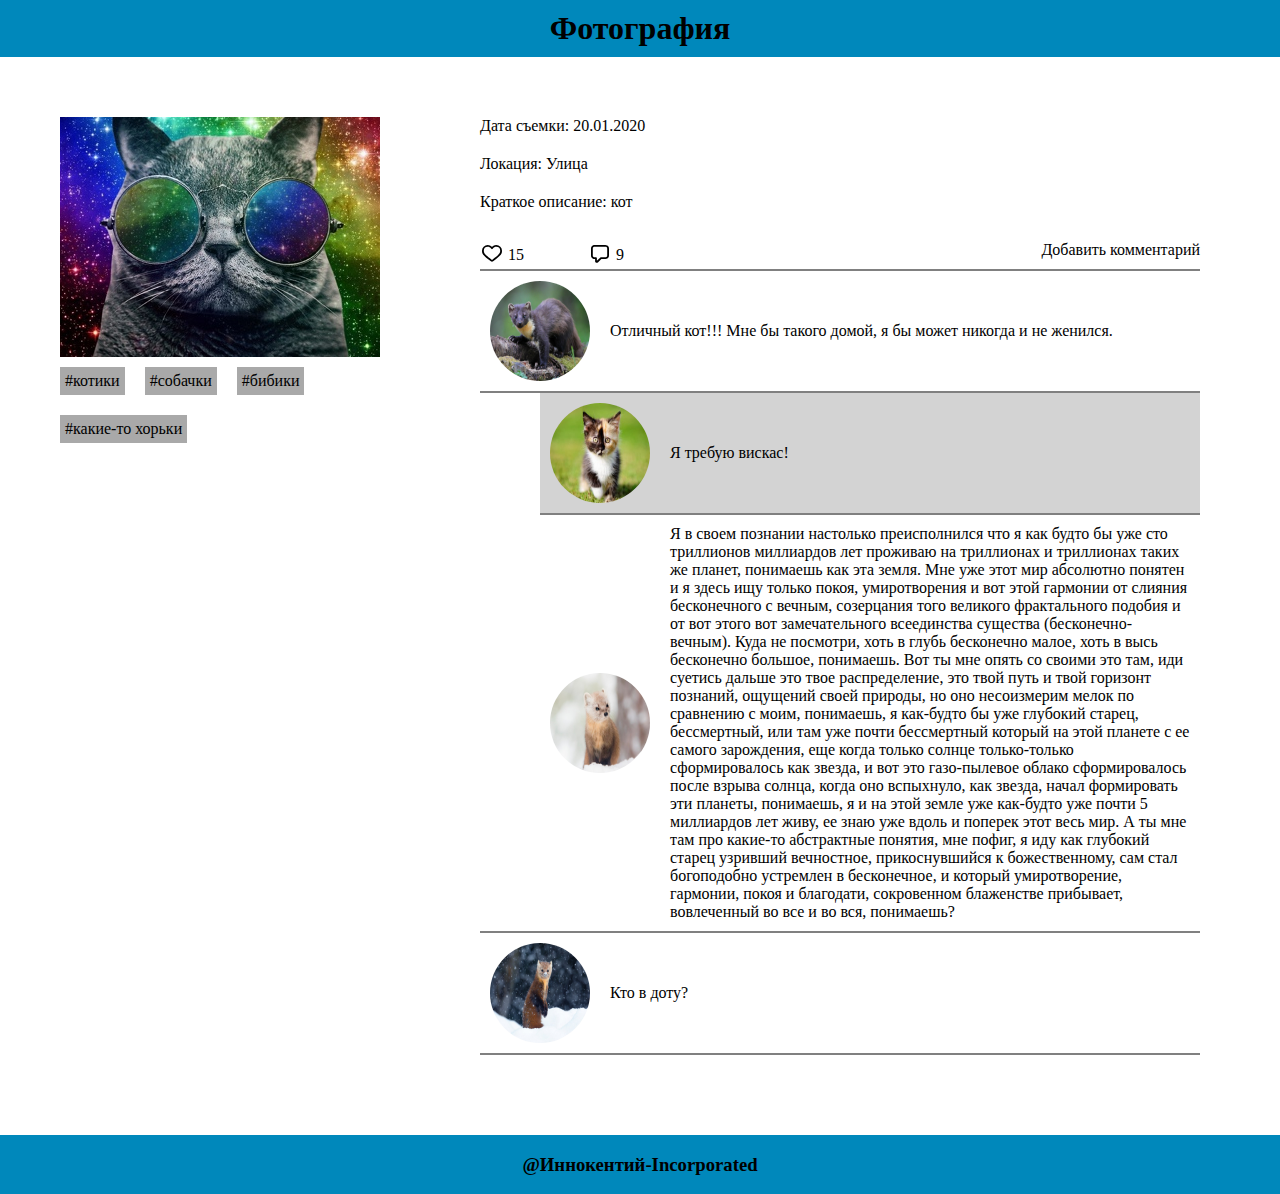
<file: index.html>
<html lang="ru"><head>
    <title>Фотография</title>
	<link rel="stylesheet" href="style.css">
    <meta name="viewport" content="width=710px, initial-scale=1">
<body>	
    <header>
        <h1>Фотография</h1>
    </header>
    <main>
        <article>
            <div>
                <img src="pics/6.jpg" alt="Картинка">
                <div>
                    <span>#котики</span>
                    <span>#собачки</span>
                    <span>#бибики</span>
                    <span>#какие-то хорьки</span>
                </div>
            </div>
            <div>
                <div>
                    Дата съемки: 20.01.2020
                </div>
                <div>
                    Локация: Улица
                </div>
                <div>
                    Краткое описание: кот
                </div>
                <div>
                    <div>
                        <div>
                            <span>
                                <svg height="24" viewBox="0 0 24 24" width="24" xmlns="http://www.w3.org/2000/svg">
                                    <g fill="none" fill-rule="evenodd">
                                        <path d="M0 0h24v24H0z"></path>
                                        <path d="M16 4a5.95 5.95 0 00-3.89 1.7l-.12.11-.12-.11A5.96 5.96 0 007.73 4 5.73 5.73 0 002 9.72c0 3.08 1.13 4.55 6.18 8.54l2.69 2.1c.66.52 1.6.52 2.26 0l2.36-1.84.94-.74c4.53-3.64 5.57-5.1 5.57-8.06A5.73 5.73 0 0016.27 4zm.27 1.8a3.93 3.93 0 013.93 3.92v.3c-.08 2.15-1.07 3.33-5.51 6.84l-2.67 2.08a.04.04 0 01-.04 0L9.6 17.1l-.87-.7C4.6 13.1 3.8 11.98 3.8 9.73A3.93 3.93 0 017.73 5.8c1.34 0 2.51.62 3.57 1.92a.9.9 0 001.4-.01c1.04-1.3 2.2-1.91 3.57-1.91z" fill="currentColor" fill-rule="nonzero">
                                        </path>
                                    </g>
                                </svg>
                            </span>
                            <span>
                                15
                            </span>
                        </div>
                        <div>
                            <span>
                                <svg height="24" viewBox="0 0 24 24" width="24" xmlns="http://www.w3.org/2000/svg">
                                    <g fill="none" fill-rule="evenodd">
                                        <path d="M0 0h24v24H0z"></path>
                                        <path d="M16.9 4H7.1c-1.15 0-1.73.11-2.35.44-.56.3-1 .75-1.31 1.31C3.11 6.37 3 6.95 3 8.1v5.8c0 1.15.11 1.73.44 2.35.3.56.75 1 1.31 1.31l.15.07c.51.25 1.04.35 1.95.37h.25v2.21c0 .44.17.85.47 1.16l.12.1c.64.55 1.6.52 2.21-.08L13.37 18h3.53c1.15 0 1.73-.11 2.35-.44.56-.3 1-.75 1.31-1.31.33-.62.44-1.2.44-2.35V8.1c0-1.15-.11-1.73-.44-2.35a3.17 3.17 0 00-1.31-1.31A4.51 4.51 0 0016.9 4zM6.9 5.8h9.99c.88 0 1.18.06 1.5.23.25.13.44.32.57.57.17.32.23.62.23 1.5v6.16c-.02.61-.09.87-.23 1.14-.13.25-.32.44-.57.57-.32.17-.62.23-1.5.23h-4.02a.9.9 0 00-.51.26l-3.47 3.4V17.1c0-.5-.4-.9-.9-.9H6.74a2.3 2.3 0 01-1.14-.23 1.37 1.37 0 01-.57-.57c-.17-.32-.23-.62-.23-1.5V7.74c.02-.61.09-.87.23-1.14.13-.25.32-.44.57-.57.3-.16.58-.22 1.31-.23z" fill="currentColor" fill-rule="nonzero">
                                        </path>
                                    </g>
                                </svg>
                            </span>
                            <span>
                                9
                            </span>
                        </div>
                        <div>
                            Добавить комментарий
                        </div>
                    </div>
                    <div>
                        <div>
                            <img src="pics/10.jpg" alt="Аватарка">
                            <div>Отличный кот!!! Мне бы такого домой, я бы может никогда и не женился.</div>
                        </div>
                        <div>
                            <img src="pics/13.jpg" alt="Аватарка">
                            <div>Я требую вискас!</div>
                        </div>
                        <div>
                            <img src="pics/16.jpg" alt="Аватарка">
                            <div>Я в своем познании настолько преисполнился что я как будто бы уже сто триллионов миллиардов лет проживаю на триллионах и триллионах таких же планет, понимаешь как эта земля. Мне уже этот мир абсолютно понятен и я здесь ищу только покоя, умиротворения и вот этой гармонии от слияния бесконечного с вечным, созерцания того великого фрактального подобия и от вот этого вот замечательного всеединства существа (бесконечно-вечным). Куда не посмотри, хоть в глубь бесконечно малое, хоть в высь бесконечно большое, понимаешь. Вот ты мне опять со своими это там, иди суетись дальше это твое распределение, это твой путь и твой горизонт познаний, ощущений своей природы, но оно несоизмерим мелок по сравнению с моим, понимаешь, я как-будто бы уже глубокий старец, бессмертный, или там уже почти бессмертный который на этой планете с ее самого зарождения, еще когда только солнце только-только сформировалось как звезда, и вот это газо-пылевое облако сформировалось после взрыва солнца, когда оно вспыхнуло, как звезда, начал формировать эти планеты, понимаешь, я и на этой земле уже как-будто уже почти 5 миллиардов лет живу, ее знаю уже вдоль и поперек этот весь мир. А ты мне там про какие-то абстрактные понятия, мне пофиг, я иду как глубокий старец узривший вечностное, прикоснувшийся к божественному, сам стал богоподобно устремлен в бесконечное, и который умиротворение, гармонии, покоя и благодати, сокровенном блаженстве прибывает, вовлеченный во все и во вся, понимаешь?
                            </div>
                        </div>
                        <div>
                            <img src="pics/11.jpg" alt="Аватарка">
                            <div>Кто в доту?</div>
                        </div>
                    </div>
                </div>
            </div>                                     
        </article>
    </main>
</div>

    <footer>
        <h3>@Иннокентий-Incorporated</h3>
    </footer>
</body>
</html>
</file>
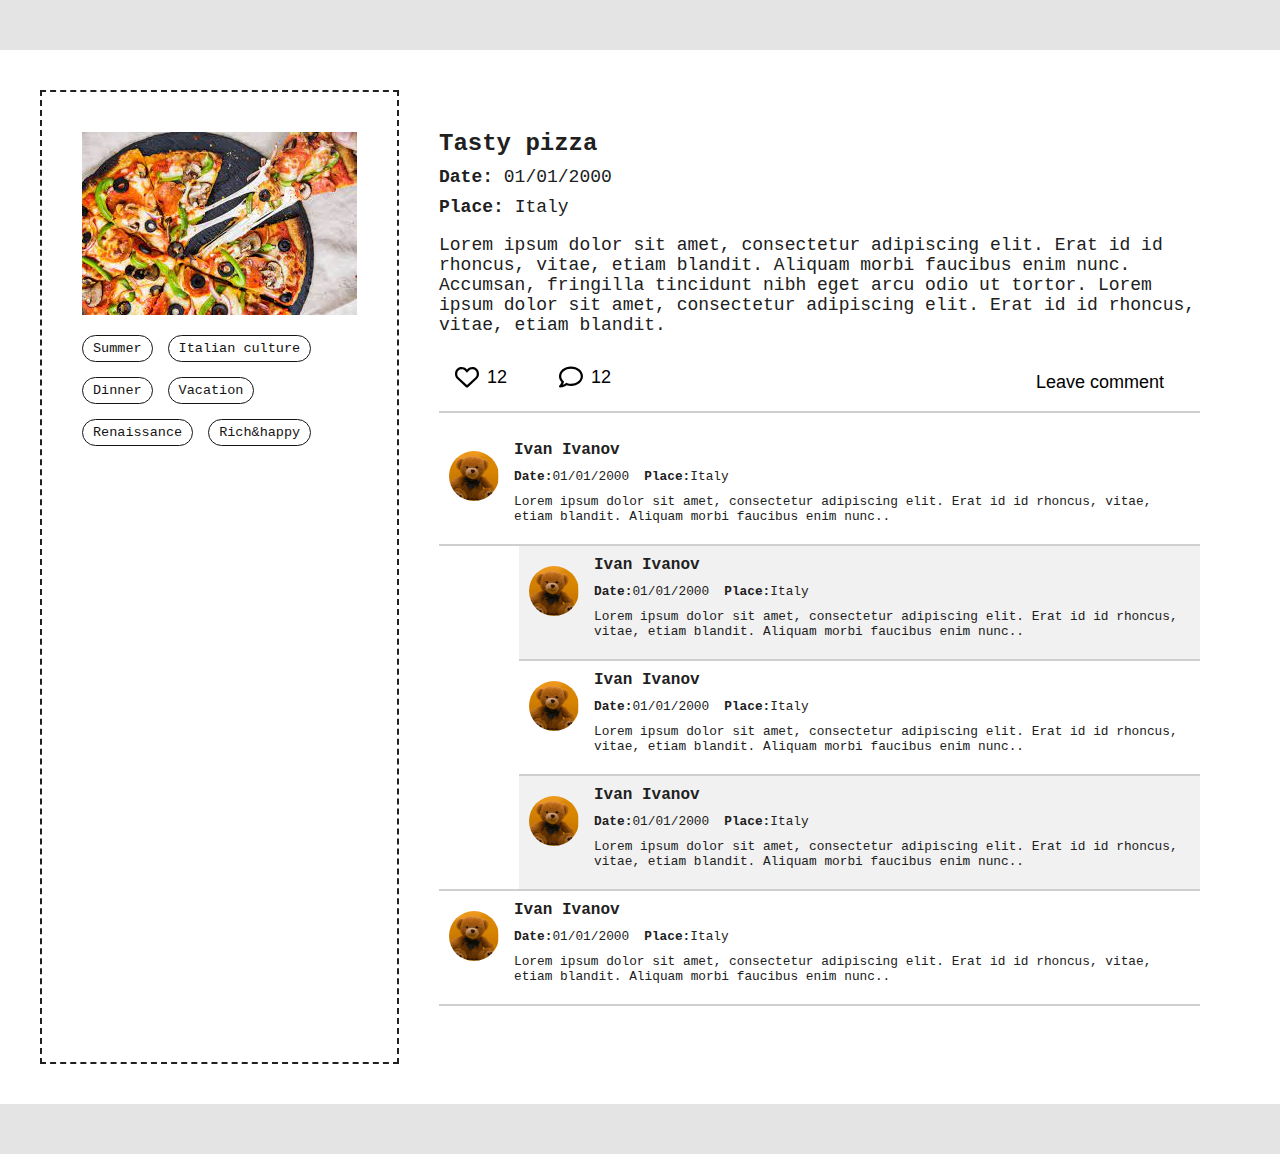
<file: html/index.html>
<!DOCTYPE html>

<html>
  <head>
    <title>html-css-6</title>
    <meta charset="utf-8" />
    <meta keywords="Pizza, Blog" />
    <meta name="viewport" content="width=device-width; initial-scale=1.0;" />
    <link rel="stylesheet" href="../css/common.css" />
    <link
      rel="stylesheet"
      media="screen and (min-width: 900px)"
      href="../css/bigscreen.css"
    />
    <link
      rel="stylesheet"
      media="screen and (max-width: 900px)"
      href="../css/smallscreen.css"
    />
    <link
    rel="stylesheet"
    media="screen and (max-width: 400px)"
    href="../css/supersmallscreen.css"
  />
  </head>

  <body>
    <header></header>

    <div class="container">
      <h1>Tasty pizza</h1>
      <section class="tag-area">
        <span class="tag">Summer</span>
        <span class="tag">Italian culture</span>
        <span class="tag">Dinner</span>
        <span class="tag">Vacation</span>
        <span class="tag">Renaissance</span>
        <span class="tag">Rich&happy</span>
      </section>

      <main>
        <div class="photo-area">
          <figure class="photo">
            <img src="../assets/pizza.jpg" alt="pizzza" />
          </figure>

          <section class="tag-area">
            <span class="tag">Summer</span>
            <span class="tag">Italian culture</span>
            <span class="tag">Dinner</span>
            <span class="tag">Vacation</span>
            <span class="tag">Renaissance</span>
            <span class="tag">Rich&happy</span>
          </section>
        </div>

        <article class="content-area">
          <section class="photo-info">
            <h1>Tasty pizza</h1>
            <div>
              <b>Date: </b><time datetime="2000-01-01 12:00">01/01/2000</time>
            </div>
            <div><b>Place: </b>Italy</div>
            <p>
              Lorem ipsum dolor sit amet, consectetur adipiscing elit. Erat id
              id rhoncus, vitae, etiam blandit. Aliquam morbi faucibus enim
              nunc. Accumsan, fringilla tincidunt nibh eget arcu odio ut tortor.
              Lorem ipsum dolor sit amet, consectetur adipiscing elit. Erat id
              id rhoncus, vitae, etiam blandit.
            </p>
          </section>

          <section class="comment-action-area">
            <div class="comment-action-bar">
              <button>
                <object data="../assets/fa6-regular_heart.svg"></object>
                <object data="../assets/fa6-solid_heart.svg" hidden></object>
                12
              </button>
              <button>
                <object data="../assets/fa6-regular_comment.svg"></object>12
              </button>
            </div>
            <button>Leave comment</button>
          </section>

          <section class="comment-section">
            <ul>
              <li>
                <section class="comment-container">
                  <figure>
                    <img src="../assets/unsplash_75IgLbgqRls.png" />
                  </figure>
                  <div class="comment">
                    <h2>Ivan Ivanov</h2>
                    <div class="comment-info">
                      <b>Date: </b
                      ><time datetime="2000-01-01 12:00">01/01/2000</time>
                      <b>Place: </b>Italy
                    </div>

                    <span
                      >Lorem ipsum dolor sit amet, consectetur adipiscing elit.
                      Erat id id rhoncus, vitae, etiam blandit. Aliquam morbi
                      faucibus enim nunc..</span
                    >
                  </div>
                </section>
                <ul class="sub-comment-section">
                  <li>
                    <section class="comment-container">
                      <figure>
                        <img src="../assets/unsplash_75IgLbgqRls.png" />
                      </figure>
                      <div class="sub-comment">
                        <h2>Ivan Ivanov</h2>
                        <div class="comment-info">
                          <b>Date: </b
                          ><time datetime="2000-01-01 12:00">01/01/2000</time>
                          <b>Place: </b>Italy
                        </div>

                        <span
                          >Lorem ipsum dolor sit amet, consectetur adipiscing
                          elit. Erat id id rhoncus, vitae, etiam blandit.
                          Aliquam morbi faucibus enim nunc..</span
                        >
                      </div>
                    </section>
                  </li>

                  <li>
                    <section class="comment-container">
                      <figure>
                        <img src="../assets/unsplash_75IgLbgqRls.png" />
                      </figure>
                      <div class="comment">
                        <h2>Ivan Ivanov</h2>
                        <div class="comment-info">
                          <b>Date: </b
                          ><time datetime="2000-01-01 12:00">01/01/2000</time>
                          <b>Place: </b>Italy
                        </div>

                        <span
                          >Lorem ipsum dolor sit amet, consectetur adipiscing
                          elit. Erat id id rhoncus, vitae, etiam blandit.
                          Aliquam morbi faucibus enim nunc..</span
                        >
                      </div>
                    </section>
                  </li>

                  <li>
                    <section class="comment-container">
                      <figure>
                        <img src="../assets/unsplash_75IgLbgqRls.png" />
                      </figure>
                      <div class="comment">
                        <h2>Ivan Ivanov</h2>
                        <div class="comment-info">
                          <b>Date: </b
                          ><time datetime="2000-01-01 12:00">01/01/2000</time>
                          <b>Place: </b>Italy
                        </div>

                        <span
                          >Lorem ipsum dolor sit amet, consectetur adipiscing
                          elit. Erat id id rhoncus, vitae, etiam blandit.
                          Aliquam morbi faucibus enim nunc..</span
                        >
                      </div>
                    </section>
                  </li>
                </ul>
              </li>

              <li>
                <section class="comment-container">
                  <figure>
                    <img src="../assets/unsplash_75IgLbgqRls.png" />
                  </figure>
                  <div class="comment">
                    <h2>Ivan Ivanov</h2>
                    <div class="comment-info">
                      <b>Date: </b
                      ><time datetime="2000-01-01 12:00">01/01/2000</time>
                      <b>Place: </b>Italy
                    </div>

                    <span
                      >Lorem ipsum dolor sit amet, consectetur adipiscing elit.
                      Erat id id rhoncus, vitae, etiam blandit. Aliquam morbi
                      faucibus enim nunc..</span
                    >
                  </div>
                </section>
              </li>
            </ul>
          </section>
        </article>
      </main>
    </div>

    <footer></footer>
  </body>
</html>
</file>
<file: style.css>
header {
    display: flex;
    justify-content: center;
    background-color: 0088BB;
    padding: 10px;
    z-index: 2;
}

header > h1 {
    margin: 0px;
}

body {
    min-height: 100%;
    display: grid;
    grid-template-rows: auto 1fr auto;
    margin: 0px;
}

footer {
    display: flex;
    justify-content: center;
    background-color: 0088BB;
    z-index: 2;
}

article {
    padding: 20px;
    display: flex;
    flex-direction: row;   
}

img {
    width: 320px;
    height: 240px;
}

article > div:first-child {
    width: 320px;
    margin: 40px;
}

article > div:nth-child(2) {
    
    margin: 40px;
}

article > div:first-child > div > span {
    background-color: darkgrey;
    padding: 5px;
}

article > div:first-child > div {
    margin: 10px 0px;
    display: flex;
    flex-direction: row;
    gap: 20px 20px;
    justify-content: start;
    flex-wrap: wrap;
}

article > div:nth-child(2) > div {
    margin: 10px;
    padding: 10px;
    padding-top: 0px;
    margin-top: 0px;
}

article > div:nth-child(2) > div:nth-child(4) {
    margin-top: 20px;
}

article > div:nth-child(2) > div:nth-child(4) > div:nth-child(1) > div {
    display: inline-block;
}

article > div:nth-child(2) > div:nth-child(4) > div:nth-child(1) > div:nth-child(1) {
    margin-right: 60px;
}

article > div:nth-child(2) > div:nth-child(4) > div:nth-child(1) > div > span:last-child {
    display: inline-block;
    bottom: 5px;
    position: relative;
}

article > div:nth-child(2) > div:nth-child(4) > div:nth-child(1) > div:nth-child(3) {
    float: right;
}

article > div:nth-child(2) > div:nth-child(4) > div:nth-child(2) {
    border-top: 2px gray solid;
    border-bottom: 2px gray solid;
}

article > div:nth-child(2) > div:nth-child(4) > div:nth-child(2) > div {
    display: flex;
    flex-direction: row;
    justify-content: start;
    align-items: center;
    padding: 10px;
    gap: 0px;
}

article > div:nth-child(2) > div:nth-child(4) > div:nth-child(2) > div > img {
    width: 100px;
    height: 100px;
    border-radius: 50px;
}

article > div:nth-child(2) > div:nth-child(4) > div:nth-child(2) > div > div {
    display: inline-block;
    margin-left: 20px;
}

article > div:nth-child(2) > div:nth-child(4) > div:nth-child(2) > div:first-child {
    border-bottom: 2px gray solid;
}

article > div:nth-child(2) > div:nth-child(4) > div:nth-child(2) > div:nth-child(2) {
    border-bottom: 2px gray solid;
}

article > div:nth-child(2) > div:nth-child(4) > div:nth-child(2) > div:last-child {
    border-top: 2px gray solid;
}

article > div:nth-child(2) > div:nth-child(4) > div:nth-child(2) > div:nth-child(3), 
article > div:nth-child(2) > div:nth-child(4) > div:nth-child(2) > div:nth-child(2) {
    margin-left: 60px;
}

article > div:nth-child(2) > div:nth-child(4) > div:nth-child(2) > div:nth-child(2) {
    background-color: lightgrey;
}

@media (max-width: 976px) {
    article {
        flex-direction: column !important;
    }
}
</file>
<file: css/common.css>
body {
  margin: 0px;
  padding: 0px;
  color: #202020;
  font-size: 18px;
  font-family: "Courier New", Courier, monospace;
}

header,
footer {
  width: 100%;
  min-height: 50px;
  background-color: rgb(228, 228, 228);
}

h1,
h2 {
  margin: 0px;
  margin-bottom: 10px;
  padding: 0px;
  font-size: 1.5rem;
}

main,
.tag-area,
.comment-action-bar,
.comment-action-bar button,
.comment-action-area,
.comment-info,
.comment-container {
  display: flex;
  flex-direction: row;
}

main {
  padding: 40px;
  background-color: rgba(255, 255, 255, 0.5);
}

.container > h1 {
    margin: 0px 40px;
    margin-top: 20px;
}

.container > .tag-area {
    margin: 20px 40px;
    margin-bottom: 0px;
}

.container,
.photo-area,
.comment,
.content-area {
  display: flex;
  flex-direction: column;
}

.photo-area {
  display: flex;
  flex: 25%;
  padding: 40px;
  background-color: rgba(255, 255, 255, 0.5);
  border: dashed #202020 2px;
}

.tag-area {
  flex-wrap: wrap;
  justify-content: flex-start;
  align-items: center;
}

.tag {
  display: inline-block;
  min-width: 20px;
  margin-right: 15px;
  margin-bottom: 15px;
  padding: 5px 10px;
  color: rgb(20, 20, 20);
  border: solid rgb(20, 20, 20) 1px;
  border-radius: 15px;
  font-size: 0.75em;
  text-align: center;
  vertical-align: auto;
}

.tag:hover,
.tag:hover * {
  filter: invert(27%) sepia(51%) saturate(2878%) hue-rotate(346deg)
    brightness(104%) contrast(97%);
  cursor: pointer;
}

figure {
  margin: 0px;
  padding: 0px;
}

.photo {
  display: flex;
}

img {
  flex: 100%;
  max-height: 240px;
  margin-bottom: 20px;
  object-fit: cover;
}

.content-area {
  flex: 75%;
  padding: 40px;
  background-color: rgba(255, 255, 255, 0.5);
}

main > article div {
  margin-bottom: 10px;
}

.photo-info {
  flex: 25%;
  background-color: rgba(255, 255, 255, 0.5);
}

.comment-action-area {
  flex: 10%;
  justify-content: space-between;
  align-items: center;
  background-color: rgba(255, 255, 255, 0.5);
  border-bottom: solid rgb(207, 207, 207) 2px;
}

.comment-action-area button {
  justify-content: space-evenly;
  align-items: center;
  margin-right: 20px;
  padding: 12px 16px;
  background: none;
  border: none;
  font-size: 1em;
}

.comment-action-area button object {
  margin-right: 8px;
}

.comment-action-area button:hover,
.comment-action-area button:hover * {
  filter: invert(27%) sepia(51%) saturate(2878%) hue-rotate(346deg)
    brightness(104%) contrast(97%);
  cursor: pointer;
}

.comment-section {
  flex: 65%;
  background-color: rgba(255, 255, 255, 0.5);
}

ul {
  padding: 0px;
  list-style: none;
}

.sub-comment-section {
  margin-left: 80px;
}

li {
  font-size: 0.8rem;
}

li h2 {
  font-size: 1rem;
}

li time,
li figure {
  margin-right: 15px;
}

.comment-container {
  align-items: center;
  justify-content: flex-start;
  padding: 10px;
  border-bottom: solid rgb(207, 207, 207) 2px;
}

li li:nth-child(odd) .comment-container {
  background-color: rgb(241, 241, 241);
}

/*Убираем нижнюю границу у полседнего ответа на комментарий*/
li li:last-child section {
  border: none;
}

/*Оставляем верхнюю границу у всех комментариев(не ответов) кроме первого*/
li:not(li li, li:first-child) {
  border-top: solid rgb(207, 207, 207) 2px;
}

li section img {
  width: 50px;
  height: 50px;
  border-radius: 50%;
}
</file>
<file: css/bigscreen.css>
body {
    margin: 0px;
    padding: 0px;
    color: #202020;
    font-size: 18px;
    font-family: "Courier New", Courier, monospace;
  }
  
  header,
  footer {
    width: 100%;
    min-height: 50px;
    background-color: rgb(228, 228, 228);
  }
  
  h1,
  h2 {
    margin: 0px;
    margin-bottom: 10px;
    padding: 0px;
    font-size: 1.5rem;
  }
  
  main {
    display: flex;
    flex-direction: row;
  }
  
  main {
    padding: 40px;
    background-color: rgba(255, 255, 255, 0.5);
  }
  
  .photo-area,
  .comment,
  .content-area {
    display: flex;
    flex-direction: column;
  }
  
  .photo-area {
    flex: 25%;
    padding: 40px;
    background-color: rgba(255, 255, 255, 0.5);
    border: dashed #202020 2px;
  }

  .content-area {
    flex: 75%;
    padding: 40px;
    background-color: rgba(255, 255, 255, 0.5);
  }

.container > h1 {
    display: none;
    margin: 0px 40px;
    margin-top: 20px;
}

.container > .tag-area {
    display: none;
    margin: 20px 40px;
    margin-bottom: 0px;
}
</file>
<file: css/smallscreen.css>
body {
    margin: 0px;
    padding: 0px;
    color: #202020;
    font-size: 18px;
    font-family: "Courier New", Courier, monospace;
  }
  
  header,
  footer {
    width: 100%;
    min-height: 50px;
    background-color: rgb(228, 228, 228);
  }
  
  h1,
  h2 {
    margin: 0px;
    margin-bottom: 10px;
    padding: 0px;
    font-size: 1.5rem;
  }
  
  main {
    display: flex;
    flex-direction: column;
  }
  
  main {
    padding: 40px;
    padding-top: 10px;
    background-color: rgba(255, 255, 255, 0.5);
  }
  
  .photo-area,
  .comment,
  .content-area {
    display: flex;
    flex-direction: column;
  }
  
  .photo-area {
    display: flex;
    flex: 100%;
    padding: 20px;
    background-color: rgba(255, 255, 255, 0.5);
    border: dashed #202020 2px;
  }

  .content-area {
    flex: 100%;
    padding: 20px 0px;
    background-color: rgba(255, 255, 255, 0.5);
  }

  .sub-comment-section {
    margin-left: 40px;
  }

  .photo-area > .tag-area,
  .photo-info > h1 {
      display: none;
  }

  .photo-area img {
      margin-bottom: 0px;
  }
</file>
<file: css/supersmallscreen.css>
body {
    margin: 0px;
    padding: 0px;
    color: #202020;
    font-size: 14px;
    font-family: "Courier New", Courier, monospace;
  }
  
  header,
  footer {
    width: 100%;
    min-height: 50px;
    background-color: rgb(228, 228, 228);
  }
  
  h1,
  h2 {
    margin: 0px;
    margin-bottom: 10px;
    padding: 0px;
    font-size: 1.5rem;
  }
  
  main {
    display: flex;
    flex-direction: column;
  }
  
  main {
    padding: 40px;
    padding-top: 10px;
    background-color: rgba(255, 255, 255, 0.5);
  }
  
  .photo-area,
  .comment,
  .content-area {
    display: flex;
    flex-direction: column;
  }

  .comment-info {
      display: flex;
      flex-direction: column;
  }

  .comment-info > b {
      display: block;
      flex: 100%;
  }
  
  .photo-area {
    display: flex;
    flex: 100%;
    padding: 20px;
    background-color: rgba(255, 255, 255, 0.5);
    border: dashed #202020 2px;
  }

  .content-area {
    flex: 100%;
    padding: 10px 0px;
    background-color: rgba(255, 255, 255, 0.5);
  }

  .sub-comment-section {
    margin-left: 20px;
  }

  .photo-area > .tag-area,
  .photo-info > h1 {
      display: none;
  }

  .photo-area img {
      width: 100px;
      margin-bottom: 0px;
  }

  .comment-action-area button {
    justify-content: space-evenly;
    align-items: center;
    margin-right: 14px;
    padding: 12px 16px;
    background: none;
    border: none;
    font-size: 0.8em;
  }
</file>
